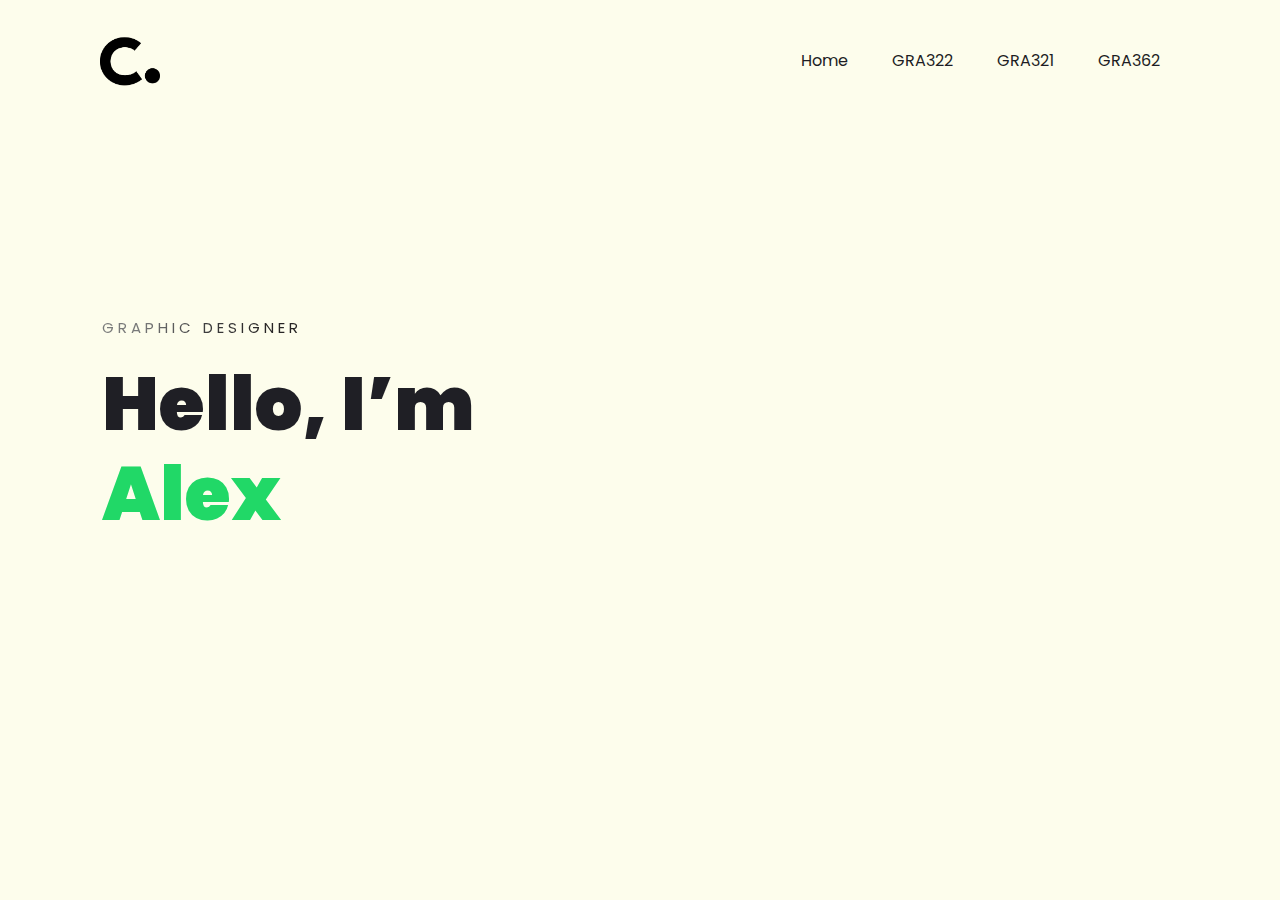
<file: Program Website/index copy.html>
<!DOCTYPE html>
<html lang="en">
<head>
    <meta charset="UTF-8">
    <title>Personal Portfolio Website</title>
    <!----CSS link----->
    <link rel="stylesheet" href="style.css">
</head>
<body>
   

    <div class="hero">
        <nav>
            <img src="finallogobiggg-01.png" class="logo">
            <ul>
                <li><a href="#">Home</a></li>
                
                <li><a href="#">GRA322</a></li>
                <li><a href="#">GRA321</a></li>
                <li><a href="#">GRA362</a></li>
                
            
            </ul>
            
        </nav>

        <div class="content">
            <span class="title">Graphic Designer</span>
            <h1>Hello, I’m <span>Alex</span></h1>
            <p></p>
            
        </div>
    </div>

</body>
</html>
</file>
<file: Program Website/style.css>
@import url('https://fonts.googleapis.com/css2?family=Poppins:wght@400;500;600;700&display=swap');

*{
    margin: 0;
    padding: 0;
    box-sizing: border-box;
    font-family: 'Poppins', sans-serif;
}
a{
    text-decoration: none;
}
.hero{
    width: 100%;
    height: 100vh;
    background: rgb(253, 253, 236);
    background-size: cover;
}
nav{
    display: flex;
    align-items: center;
    justify-content: space-between;
    padding: 30px 100px;
}
.logo{
    max-height: 60px;
}
nav ul li{
    list-style: none;
    display: inline-block;
    padding: 10px 20px;
}
nav ul li a{
    color: #1d1d24;
    position: relative;
    padding: 5px 0;
}
nav ul li a:hover{
    color: #21d867;
}
nav ul li a:after{
    content: "";
    position: absolute;
    left: 0;
    width: 0;
    height: 3px;
    background: #21d867;
    transition: .3s;
    bottom: 0;
}
nav ul li a:hover:after{
    width: 100%;
}

.content{
    position: absolute;
    top: 35%;
    left: 8%;
}
.content .title{
    color: #1f1f25;
    font-size: 15px;
    text-transform: uppercase;
    letter-spacing: 4px;
    display: inline-block;
    margin-bottom: 20px;
    background: linear-gradient(120deg, #797a7a 20.69%, #404041 50.19%,#272525 79.69%);
    -webkit-background-clip: text;
    -webkit-text-fill-color: transparent;
}
.content h1{
    color: #1f1f25;
    font-size: 75px;
    font-weight: 900;
    line-height: 90px;
    text-transform: inherit;
    width: 70%;
}
.content h1 span{
    color: #21d867;
}
.content p{
    width: 55%;
    color: #757575;
    margin-top: 25px;
    margin-bottom: 30px;
}

* {
    box-sizing: border-box;
  }
  img {
    max-width: 100%;
  }
  
  .home {
    padding: 1rem;
    margin: 8%;
    max-width: 1280px;
    background: rgb(255, 255, 255);
  }
  .home-images {
    display: grid;
    gap: 1rem;
  }
  
  @media screen and (min-width: 800px) {
    .home {
      display: grid;
      grid-template-columns: 1fr 4fr 1fr;
      
    }
    .home-images {
      grid-template-columns: 1fr 1fr;
    }
  }

  .home {
    padding: 1rem;
    margin: 8%;
    max-width: 1280px;
  }
  .home-images {
    display: grid;
    gap: 1rem;
  }
  
  @media screen and (min-width: 800px) {
    .home {
      display: grid;
      grid-template-columns: 1fr 4fr 1fr;
    }
    .home-images {
      grid-template-columns: 1fr 1fr;
    }
  }

  .home {
    padding: 1rem;
    margin: 8%;
    max-width: 1280px;
  }
  .home-images {
    display: grid;
    gap: 1rem;
  }
  
  @media screen and (min-width: 800px) {
    .home {
      display: grid;
      grid-template-columns: 1fr 4fr 1fr;
    }
    .home-images {
      grid-template-columns: 1fr 1fr;
    }
  }
</file>
